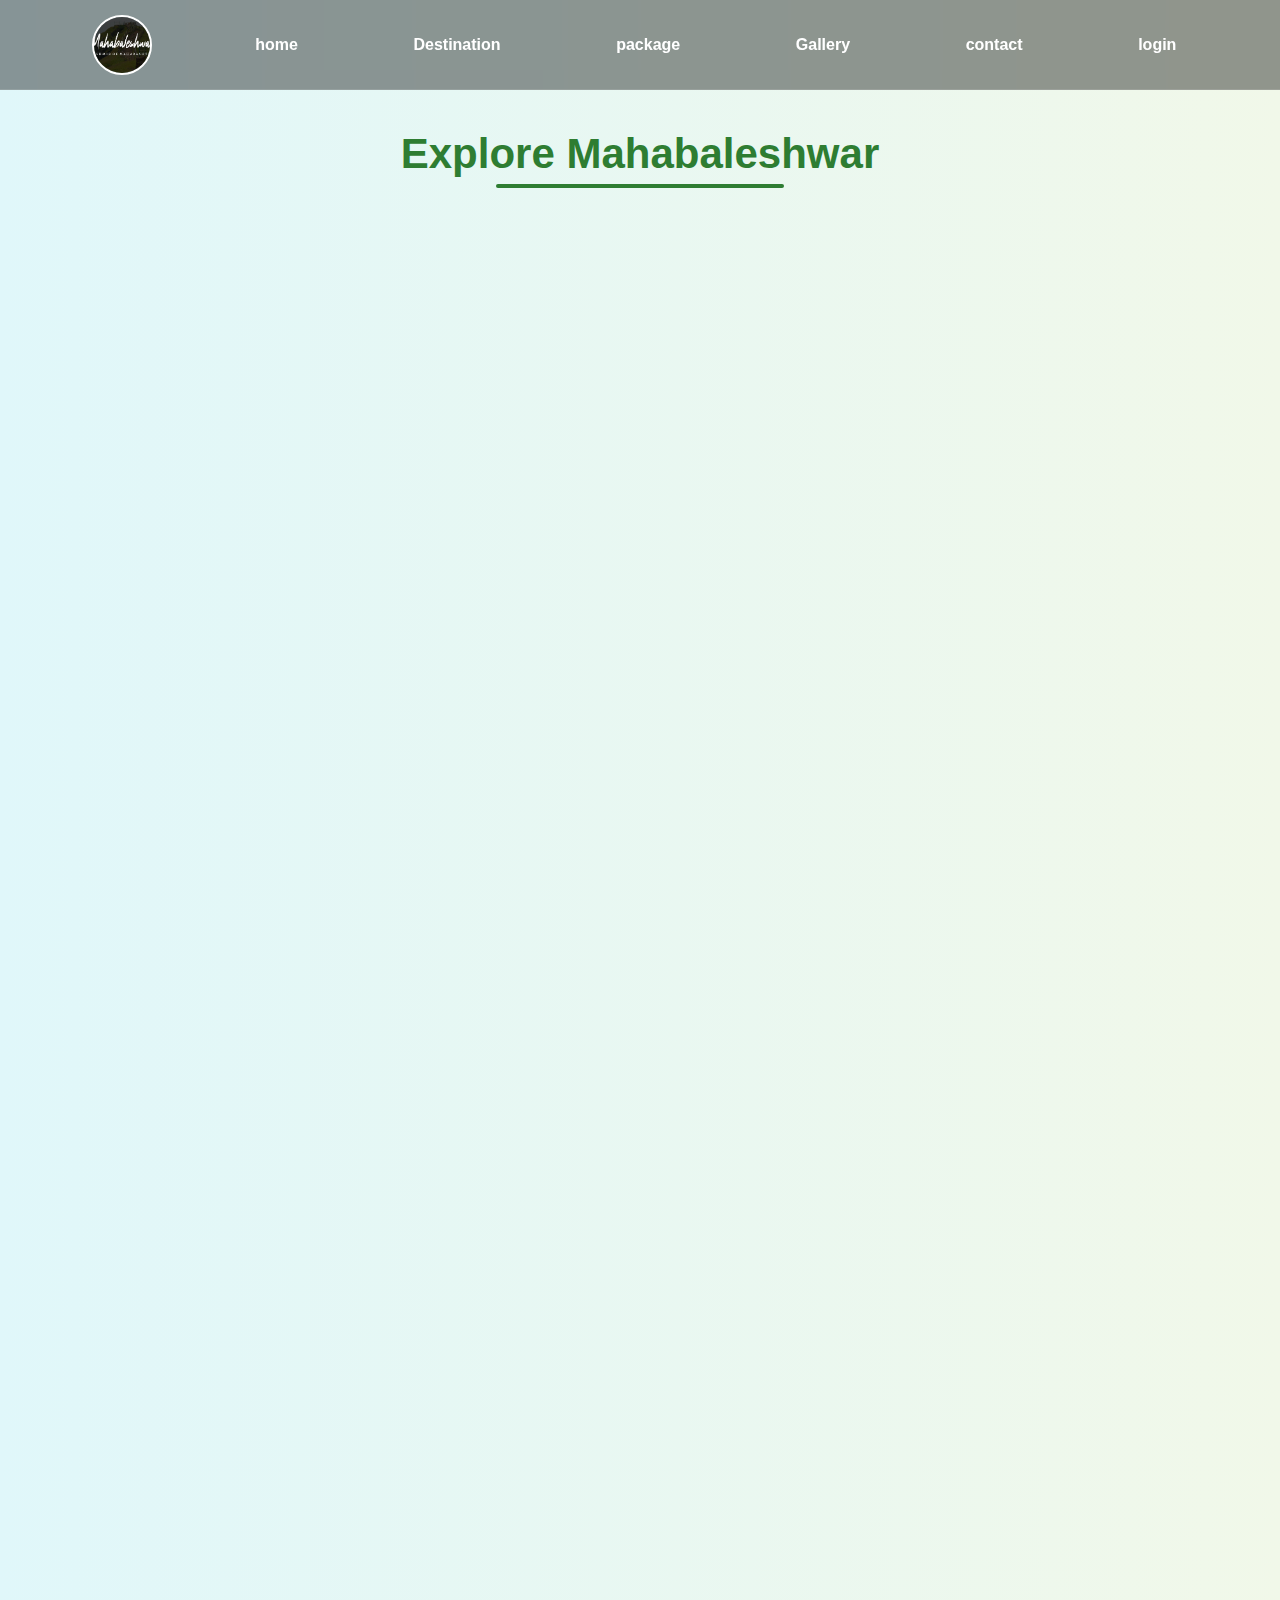
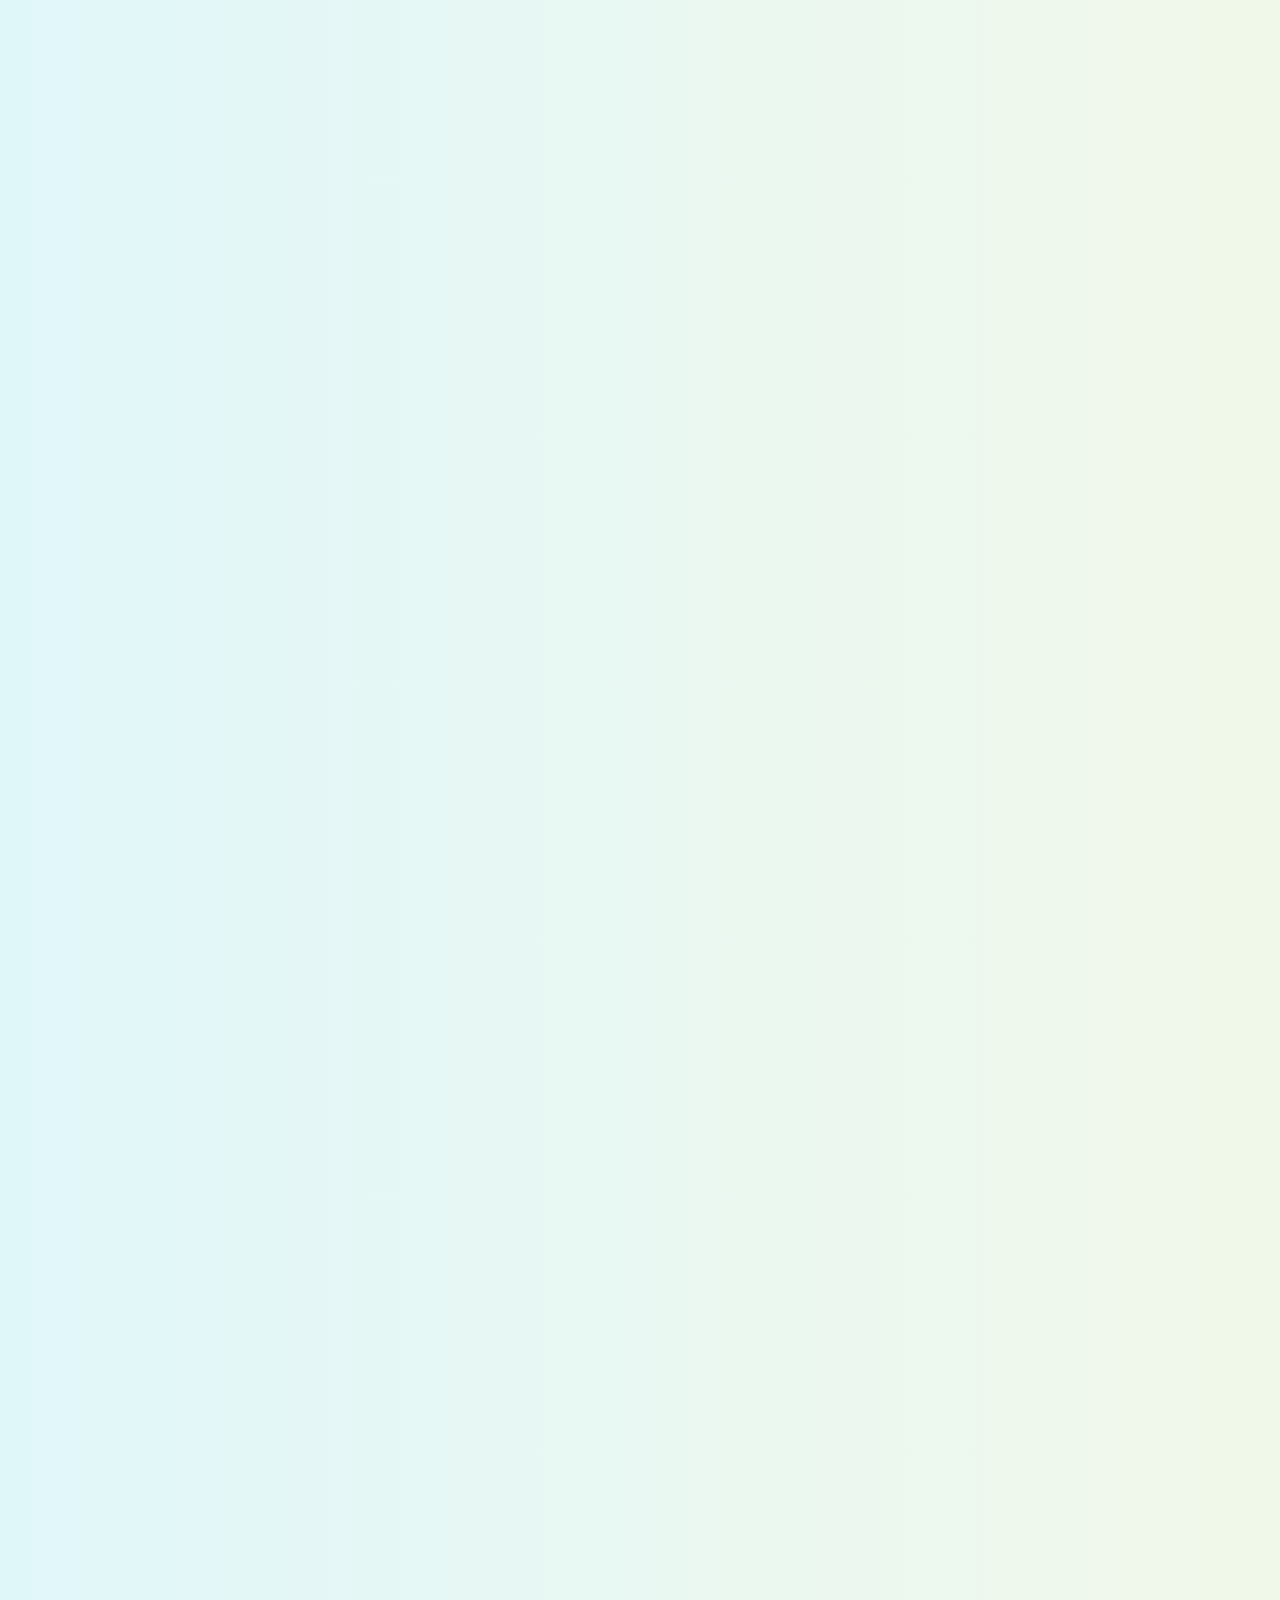
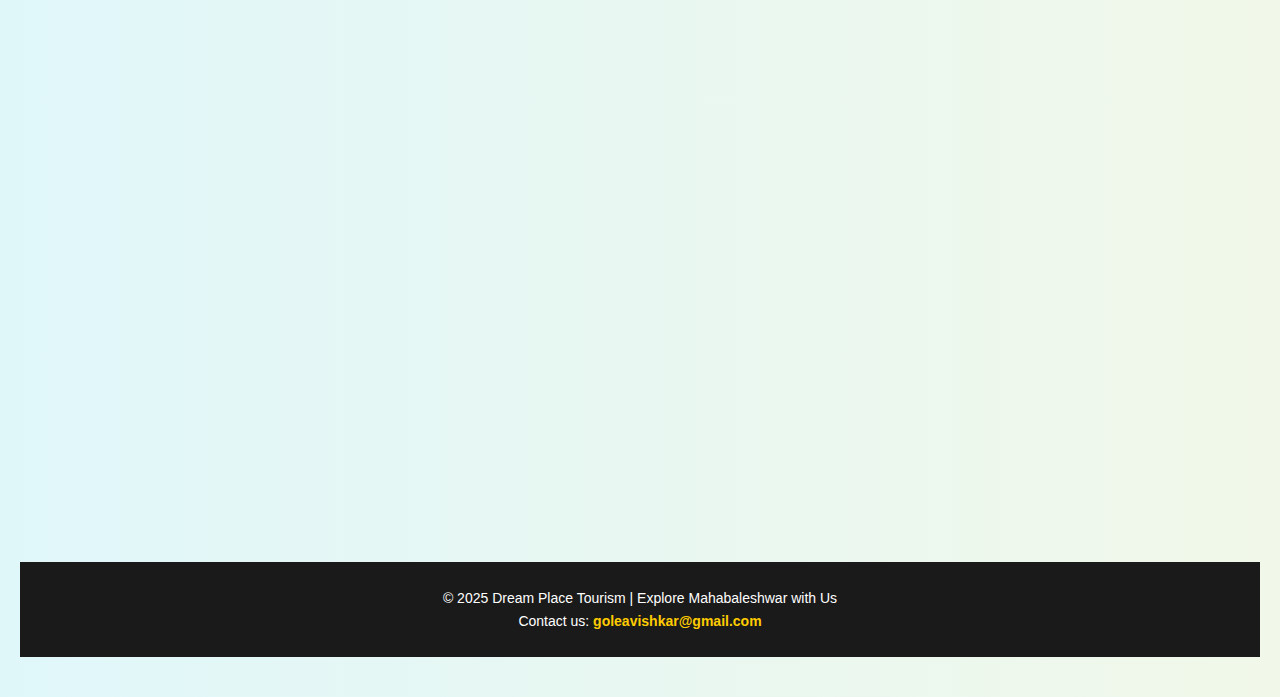
<file: project/destination.html>
<!DOCTYPE html>
<html lang="en">
<head>
  <meta charset="UTF-8" />
  <meta name="viewport" content="width=device-width, initial-scale=1.0" />
  <title>Mahabaleshwar Destinations</title>
  <link rel="stylesheet" href="destination.css" />
</head>
<body>


  <div class="navbar">
    <img src="logo.jpg" alt="dream place" class="logo">
    <a class="a" href="./main.html">home</a>
    <a class="a" href="./destination.html">Destination</a>
    <a class="a" href="./packages.html">package</a>
    <a class="a" href="./gallery.html">Gallery</a>
    <a class="a" href="./contact.html">contact</a>
    <a class="a" href="./login.html">login</a>
  </div>

  <div class="spacer"></div>

  <section class="destinations-section">
    <h1 class="section-title">Explore Mahabaleshwar</h1>
    
    <div class="destinations-grid">
      <!-- 1. Arthur's Seat -->
      <div class="destination-card">
        <img src="arthur.jpeg" alt="Arthur's Seat">
        <div class="destination-content">
          <h2><a href="https://www.google.com/maps?q=arthur's+seat+mahabaleshwar" target="_blank">Arthur's Seat</a></h2>
          <p>Known as the "Queen of the Points", it offers panoramic views of the deep valleys and Savitri river below.</p>
        </div>
      </div>

      <!-- 2. Venna Lake -->
      <div class="destination-card">
        <img src="venna.jpeg" alt="Venna Lake">
        <div class="destination-content">
          <h2><a href="https://www.google.com/maps?q=venna+lake+mahabaleshwar" target="_blank">Venna Lake</a></h2>
          <p>A scenic lake popular for boating and surrounded by lush greenery—perfect for a peaceful evening.</p>
        </div>
      </div>

      <!-- 3. Elephant's Head Point -->
      <div class="destination-card">
        <img src="elephant.jpeg" alt="Elephant's Head Point">
        <div class="destination-content">
          <h2><a href="https://www.google.com/maps?q=elephant's+head+point+mahabaleshwar" target="_blank">Elephant's Head Point</a></h2>
          <p>This rock formation resembles an elephant's head and trunk—offers breathtaking views and sunsets.</p>
        </div>
      </div>

      <!-- 4. Lingmala Waterfall -->
      <div class="destination-card">
        <img src="waterfall.jpeg" alt="Lingmala Waterfall">
        <div class="destination-content">
          <h2><a href="https://www.google.com/maps?q=lingmala+waterfall+mahabaleshwar" target="_blank">Lingmala Waterfall</a></h2>
          <p>A beautiful waterfall nestled in the forest—best viewed during monsoon when it's full of energy and mist.</p>
        </div>
      </div>

      <!-- 5. Mapro Garden -->
      <div class="destination-card">
        <img src="mapro.jpeg" alt="Mapro Garden">
        <div class="destination-content">
          <h2><a href="https://www.google.com/maps?q=mapro+garden+mahabaleshwar" target="_blank">Mapro Garden</a></h2>
          <p>A famous food park known for its strawberries, ice cream, syrups, and beautiful garden cafe atmosphere.</p>
        </div>
      </div>

      <!-- 6. Pratapgad Fort -->
      <div class="destination-card">
        <img src="fort.jpeg" alt="Pratapgad Fort">
        <div class="destination-content">
          <h2><a href="https://www.google.com/maps?q=pratapgad+fort+mahabaleshwar" target="_blank">Pratapgad Fort</a></h2>
          <p>Historic fort built by Shivaji Maharaj. Offers a peek into Maratha history and panoramic hilltop views.</p>
        </div>
      </div>

    </div>
  </section>

   <footer class="footer">
    <div class="footer-content">
      <p>&copy; 2025 Dream Place Tourism | Explore Mahabaleshwar with Us</p>
      <p>Contact us: <a href="mailto:goleavishkar@gmail.com">goleavishkar@gmail.com</a></p>
    </div>
  </footer>

</body>
</html>
</file>
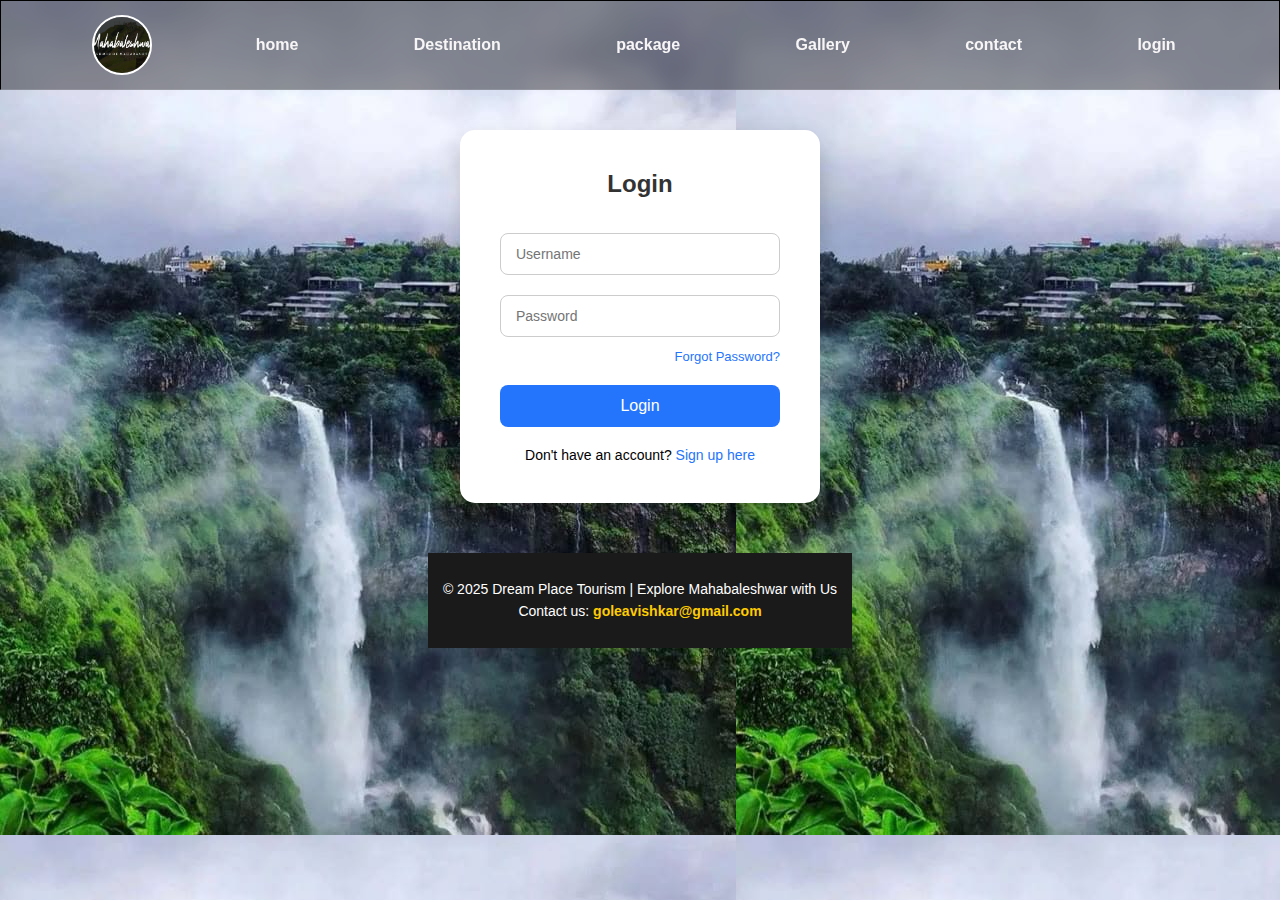
<file: project/login.html>
<!DOCTYPE html>
<html lang="en">
<head>
  <meta charset="UTF-8" />
  <meta name="viewport" content="width=device-width, initial-scale=1.0"/>
  <title>Login Page</title>
  <link rel="stylesheet" href="login.css" />
  <!-- <link rel="stylesheet" href="main.css" /> -->
</head>
<body>

  <div class="navbar">
    <img src="logo.jpg" alt="dream place" class="logo">
    <a class="a" href="./main.html">home</a>
    <a class="a" href="./destination.html">Destination</a>
    <a class="a" href="./packages.html">package</a>
    <a class="a" href="./gallery.html">Gallery</a>
    <a class="a" href="./contact.html">contact</a>
    <a class="a" href="./login.html">login</a>
  </div>

  
  <div class="spacer"></div> 

  <div class="login-container">
    <h2>Login</h2>
    <form>
      <input type="text" placeholder="Username" name="username" required />
      <input type="password" placeholder="Password" name="password" required />
      <div class="links">
        <a href="#">Forgot Password?</a>
      </div>
      <button type="submit">Login</button>
    </form>
    <p class="signup-text">
      Don't have an account? <a href="#">Sign up here</a>
    </p>
  </div>

   <footer class="footer">
    <div class="footer-content">
      <p>&copy; 2025 Dream Place Tourism | Explore Mahabaleshwar with Us</p>
      <p>Contact us: <a href="mailto:goleavishkar@gmail.com">goleavishkar@gmail.com</a></p>
    </div>
  </footer>
  
</body>
</html>
</file>
<file: project/destination.css>
* {
  margin: 0;
  padding: 0;
  box-sizing: border-box;
  font-family: "Poppins", sans-serif;
}

/* Navbar */
.navbar {
  height: 90px;
  width: 100vw;
  position: fixed;
  top: 0;
  left: 0;
  z-index: 1000;
  display: flex;
  align-items: center;
  justify-content: space-evenly;
  font-weight: 900;
  backdrop-filter: blur(8px);
  background: rgba(0, 0, 0, 0.4);
  border-bottom: 1px solid rgba(255, 255, 255, 0.1);
}

.navbar .a {
  color: white;
  text-decoration: none;
  font-size: 16px;
  padding: 8px 12px;
  transition: background 0.3s, color 0.3s;
}

.navbar .a:hover {
  background: rgba(255, 255, 255, 0.3);
  border-radius: 5px;
  color: #fff;
}

.logo {
  height: 60px;
  width: 60px;
  border-radius: 50%;
  object-fit: cover;
  border: 2px solid white;
}

/* Spacer to push content below navbar */
.spacer {
  height: 90px;
}

/* Page background */
body {
  background: linear-gradient(to right, #e0f7fa, #f1f8e9);
  padding: 40px 20px;
  color: #333;
}

/* Section Container */
.destinations-section {
  max-width: 1100px;
  margin: auto;
  text-align: center;
}

.section-title {
  font-size: 42px;
  font-weight: bold;
  color: #2e7d32;
  margin-bottom: 50px;
  position: relative;
  display: inline-block;
  animation: fadeInDown 1s ease;
}

.section-title::after {
  content: "";
  width: 60%;
  height: 4px;
  background-color: #2e7d32;
  position: absolute;
  left: 20%;
  bottom: -10px;
  border-radius: 10px;
}

/* Layout */
.destinations-grid {
  display: flex;
  flex-direction: column;
  gap: 40px;
}

/* Destination Card */
.destination-card {
  display: flex;
  background-color: #ffffff;
  border-radius: 18px;
  overflow: hidden;
  box-shadow: 0 12px 35px rgba(0, 0, 0, 0.1);
  transition: transform 0.4s ease, box-shadow 0.4s ease;
  animation: fadeInUp 0.8s ease forwards;
  opacity: 0;
  transform: translateY(20px);
}

.destination-card:hover {
  transform: translateY(0);
  box-shadow: 0 16px 40px rgba(0, 0, 0, 0.15);
}

.destination-card img {
  width: 45%;
  height: auto;
  object-fit: cover;
  border-right: 5px solid #4caf50;
}

.destination-content {
  width: 55%;
  padding: 25px 30px;
  text-align: left;
  background-color: #fafafa;
}

.destination-content h2 {
  font-size: 26px;
  margin-bottom: 10px;
  color: #2e7d32;
}

.destination-content h2 a {
  color: #2e7d32;
  text-decoration: none;
  transition: color 0.3s;
}

.destination-content h2 a:hover {
  color: #1b5e20;
  text-decoration: underline;
}

.destination-content p {
  font-size: 16px;
  line-height: 1.7;
  color: #555;
}

/* Footer */
.footer {
  background-color: #1a1a1a;
  color: #ffffff;
  text-align: center;
  padding: 25px 15px;
  margin-top: 50px;
  font-size: 14px;
  line-height: 1.6;
}

.footer a {
  color: #ffcc00;
  text-decoration: none;
  font-weight: 600;
}

.footer a:hover {
  text-decoration: underline;
}

.footer-content {
  max-width: 1000px;
  margin: auto;
}


/* Animations */
@keyframes fadeInDown {
  from { opacity: 0; transform: translateY(-20px); }
  to { opacity: 1; transform: translateY(0); }
}

@keyframes fadeInUp {
  to { opacity: 1; transform: translateY(0); }
}

/* Mobile Responsive */
@media (max-width: 768px) {
  .destination-card {
    flex-direction: column;
  }

  .destination-card img {
    width: 100%;
    height: 220px;
    border-right: none;
    border-bottom: 5px solid #4caf50;
  }

  .destination-content {
    width: 100%;
    padding: 20px;
  }

  .destination-content h2 {
    font-size: 22px;
  }

  .destination-content p {
    font-size: 15px;
  }

  .section-title {
    font-size: 32px;
  }

  .navbar {
    flex-wrap: wrap;
    justify-content: center;
    padding: 10px;
  }

  .navbar .a {
    font-size: 14px;
    margin: 5px;
  }
}
</file>
<file: project/login.css>
* {
  margin: 0;
  padding: 0;
  box-sizing: border-box;
  font-family: "Segoe UI", sans-serif;
}

body {
  background-image: url(image1.jpg.jpeg);
  height: 100vh;
  display: flex;
  flex-direction: column; /* So navbar stays on top, login box below */
  align-items: center;
  animation: fadeIn 1.2s ease-in;
  padding: 20px;
}

/* Navbar Styles */
.navbar {
  height: 90px;
  width: 100vw;
  border: 1px solid;
  background: lightgray;
  /* background-image: url(image1.jpg.jpeg); */
  background-size: cover;
  background-position: center;
  display: flex;
  align-items: center;
  justify-content: space-evenly;
  font-weight: 900;
  position: fixed;
  top: 0;
  left: 0;
  z-index: 1000;
  backdrop-filter: blur(8px); /* blur effect */
  background: rgba(0, 0, 0, 0.4); /* semi-transparent background */
  border-bottom: 1px solid rgba(255, 255, 255, 0.1);
}

.navbar .a {
  color: rgb(247, 245, 245);
  text-decoration: none;
  font-size: 16px;
  padding: 8px 12px;
  transition: background 0.3s, color 0.3s;
}

.navbar .a:hover {
  background: rgba(255, 255, 255, 0.6);
  border-radius: 5px;
  color: #000;
}

.logo {
  height: 60px;
  width: 60px;
  border-radius: 50%;
  object-fit: cover;
  border: 2px solid white;
}

/* Add space below fixed navbar */
.spacer {
  height: 90px;
}

@keyframes fadeIn {
  from {
    opacity: 0;
    transform: translateY(-20px);
  }
  to {
    opacity: 1;
    transform: translateY(0);
  }
}

.login-container {
  background-color: white;
  padding: 40px;
  border-radius: 15px;
  box-shadow: 0 10px 25px rgba(0, 0, 0, 0.2);
  width: 100%;
  max-width: 360px;
  text-align: center;
  animation: slideIn 0.8s ease-out;
  margin-top: 20px;
}

@keyframes slideIn {
  from {
    transform: scale(0.9);
    opacity: 0;
  }
  to {
    transform: scale(1);
    opacity: 1;
  }
}

.login-container h2 {
  margin-bottom: 25px;
  color: #333;
}

.login-container input {
  width: 100%;
  padding: 12px 15px;
  margin: 10px 0;
  border: 1px solid #ccc;
  border-radius: 8px;
  font-size: 14px;
}

.login-container button {
  width: 100%;
  padding: 12px;
  background-color: #2575fc;
  color: white;
  border: none;
  border-radius: 8px;
  font-size: 16px;
  cursor: pointer;
  transition: background 0.3s;
  margin-top: 10px;
}

.login-container button:hover {
  background-color: #1a5edb;
}

.links {
  text-align: right;
  width: 100%;
  margin-bottom: 10px;
}

.links a {
  font-size: 13px;
  text-decoration: none;
  color: #2575fc;
}

.links a:hover {
  text-decoration: underline;
}

.signup-text {
  margin-top: 20px;
  font-size: 14px;
}

.signup-text a {
  color: #2575fc;
  text-decoration: none;
  font-weight: 500;
}

.signup-text a:hover {
  text-decoration: underline;
}

/* Footer */
.footer {
  background-color: #1a1a1a;
  color: #ffffff;
  text-align: center;
  padding: 25px 15px;
  margin-top: 50px;
  font-size: 14px;
  line-height: 1.6;
}

.footer a {
  color: #ffcc00;
  text-decoration: none;
  font-weight: 600;
}

.footer a:hover {
  text-decoration: underline;
}

.footer-content {
  max-width: 1000px;
  margin: auto;
}

/* Mobile responsiveness */
@media (max-width: 480px) {
  .login-container {
    padding: 30px 20px;
  }

  .login-container h2 {
    font-size: 22px;
  }

  .login-container input,
  .login-container button {
    font-size: 15px;
  }

  .links a,
  .signup-text {
    font-size: 13px;
  }

  .navbar {
    flex-wrap: wrap;
    justify-content: center;
    padding: 10px;
  }

  .navbar .a {
    font-size: 14px;
    margin: 5px;
  }
}
</file>
<file: project/main.css>
@import url('https://fonts.googleapis.com/css2?family=Tiro+Devanagari+Marathi:ital@0;1&display=swap');
@import url('https://fonts.googleapis.com/css2?family=Tinos:ital,wght@0,400;0,700;1,400;1,700&display=swap');

* {
  margin: 0;
  padding: 0;
  box-sizing: border-box;
}

html {
  scroll-behavior: smooth;
}

body {
  font-family: "Tinos", serif;
  background-color: #fff;
}

.navbar {
  height: 90px;
  width: 100vw;
  position: fixed;
  top: 0;
  left: 0;
  z-index: 1000;
  display: flex;
  align-items: center;
  justify-content: space-evenly;
  font-weight: 900;
  backdrop-filter: blur(8px);
  background: rgba(0, 0, 0, 0.4);
  border-bottom: 1px solid rgba(255, 255, 255, 0.1);
}

.navbar .a {
  color: white;
  text-decoration: none;
  font-size: 16px;
  padding: 8px 12px;
  transition: background 0.3s, color 0.3s;
}

.navbar .a:hover {
  background: rgba(255, 255, 255, 0.3);
  border-radius: 5px;
  color: #fff;
}

.logo {
  height: 60px;
  width: 60px;
  border-radius: 50%;
  object-fit: cover;
  border: 2px solid white;
}

.image1 {
  height: 90vh;
  width: 100%;
  background-image: url('https://assets.zeezest.com/blogs/PROD_Matheran%20banner_1686163932972.png');
  background-repeat: no-repeat;
  background-size: cover;
  padding-top: 13vh;
}

#matheran {
  font-family: "Tiro Devanagari Marathi", serif;
  font-size: 10vw;
  font-weight: 600;
  color: white;
  text-shadow: 3px 2px 3px black;
  margin-left: 5vw;
  margin-top: 10vh;
}

.inside {
  display: flex;
  flex-wrap: wrap;
  justify-content: center;
  gap: 15px;
  padding: 20px;
}

.img {
  height: 180px;
  width: 200px;
  border-radius: 20px;
  background-size: cover;
  background-position: center;
  transition: transform 0.3s ease;
}

.about {
  background-color: blanchedalmond;
  text-align: center;
  padding: 40px 20px;
}

.about h1 {
  font-size: 40px;
  margin-bottom: 20px;
}

.about h2 {
  margin-bottom: 20px;
}

.about p {
  font-size: 15px;
  white-space: pre-line;
  max-width: 1000px;
  margin: auto;
  line-height: 1.6;
}

.footer {
  width: 100%;
  background-color: rgb(10, 54, 121);
  color: white;
  text-align: center;
  padding: 20px 10px;
}

.footer a {
  color: #ddd;
  text-decoration: none;
  margin: 0 5px;
}

.footer a:hover {
  text-decoration: underline;
}

@media (max-width: 768px) {
  #matheran {
    font-size: 14vw;
    margin-left: 20px;
    margin-top: 60px;
  }

  .img {
    width: 45%;
    margin-bottom: 10px;
  }

  .about h1 {
    font-size: 30px;
  }

  .about h2 {
    font-size: 18px;
  }

  .navbar {
    flex-direction: column;
    height: auto;
    padding: 10px;
    gap: 8px;
  }

  .logo {
    margin-bottom: 10px;
  }
}
</file>
